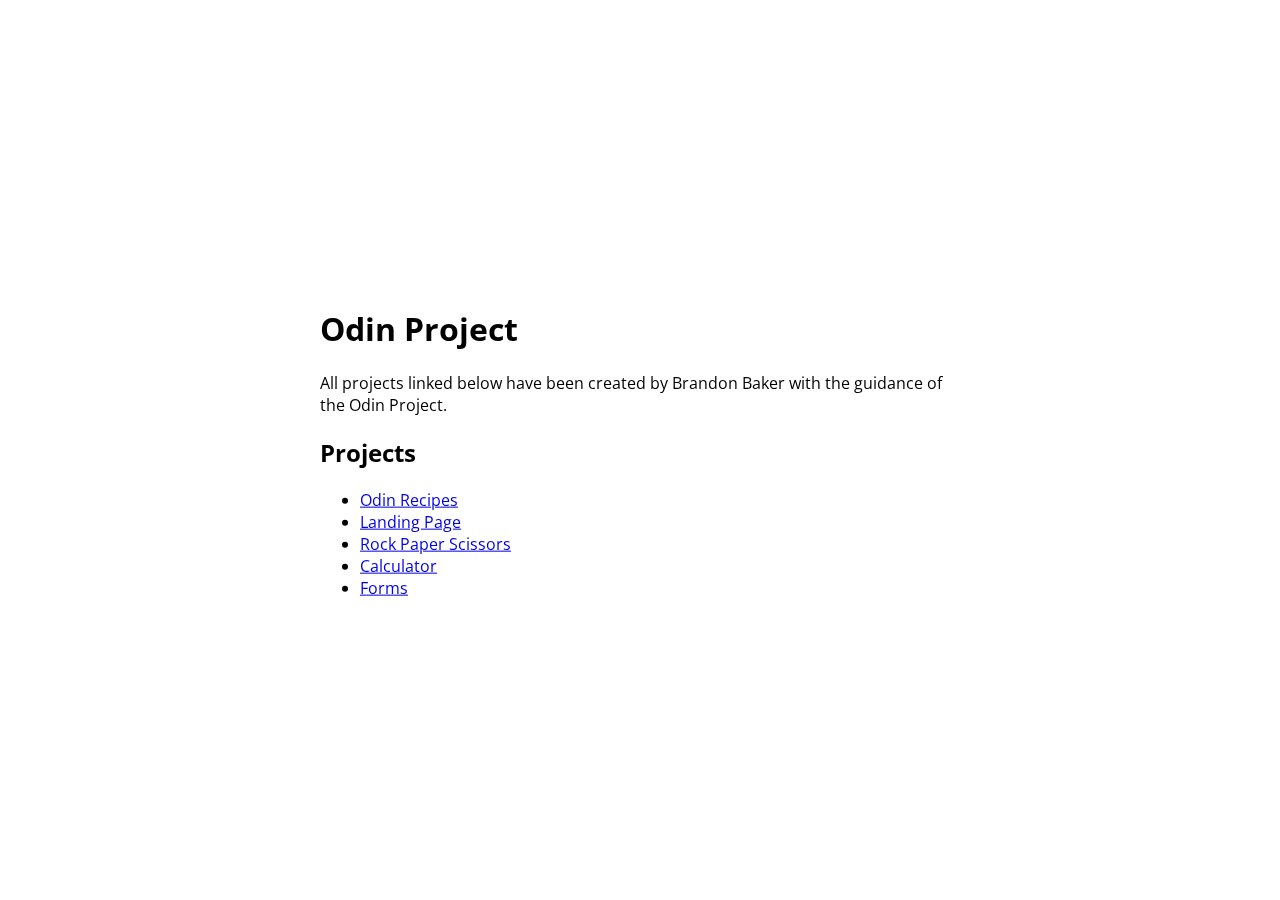
<file: index.html>
<!DOCTYPE html>
<html lang="en">

<head>
    <meta charset="UTF-8">
    <meta http-equiv="X-UA-Compatible" content="IE=edge">
    <meta name="viewport" content="width=device-width, initial-scale=1.0">
    <link rel="preconnect" href="https://fonts.gstatic.com" crossorigin>
    <link href="https://fonts.googleapis.com/css2?family=Open+Sans:wght@800&display=swap" rel="stylesheet">
    <link rel="stylesheet" href="./main-styles.css">
    <title>Odin Project</title>
</head>

<body>
    <div class="main-container">
        <h1>Odin Project</h1>
        <p>All projects linked below have been created by Brandon Baker with the guidance of the Odin Project.</p>

        <h2>Projects</h2>
        <ul>
            <li><a href="./odin-recipes/">Odin Recipes</a></li>
            <li><a href="./odin-landingpg/">Landing Page</a></li>
            <li><a href="./RPS.JS/">Rock Paper Scissors</a></li>
            <li><a href="./Calculator_app/Calc_index.html">Calculator</a></li>
            <li><a href="./sign-up-form/">Forms</a></li>
        </ul>
    </div>
</body>

</html>
</file>
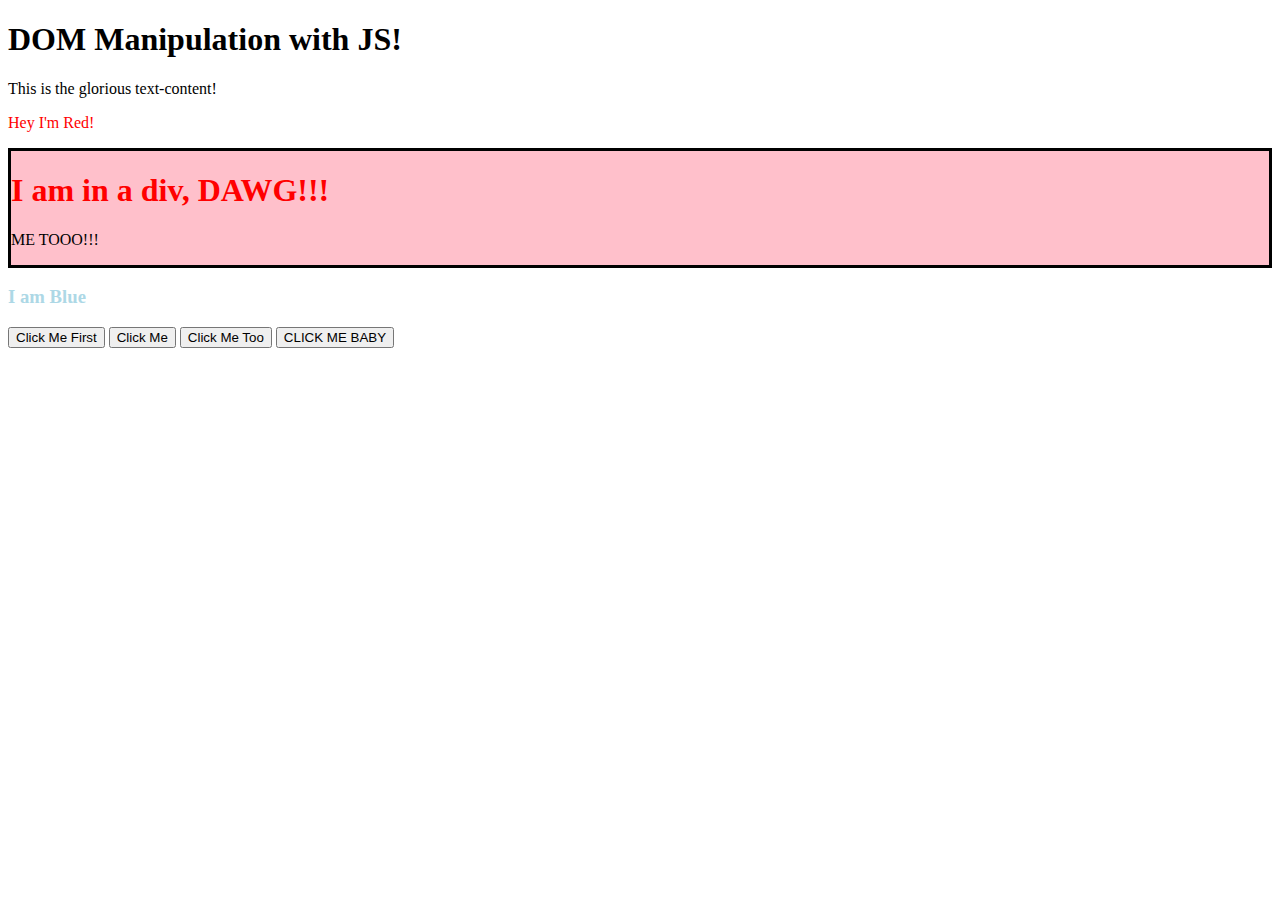
<file: DOM_Exe/index.html>
<!DOCTYPE html>
<html lang="en">
<head>
    <meta charset="UTF-8">
    <meta http-equiv="X-UA-Compatible" content="IE=edge">
    <meta name="viewport" content="width=device-width, initial-scale=1.0">
    <title>Document</title>
    <script src="./DOM.JS" defer></script>
</head>
<body>
    <h1>
        DOM Manipulation with JS!
    </h1>
    <div id="container"></div>
    <div id="test-container"></div>
    <button onclick="alert('Hello World')">Click Me First</button>
    <button id="btn2">Click Me</button>
    <button id="btn3">Click Me Too</button>
    <button onclick="alertFunction()">CLICK ME BABY</button>
</body>

</html>
</file>
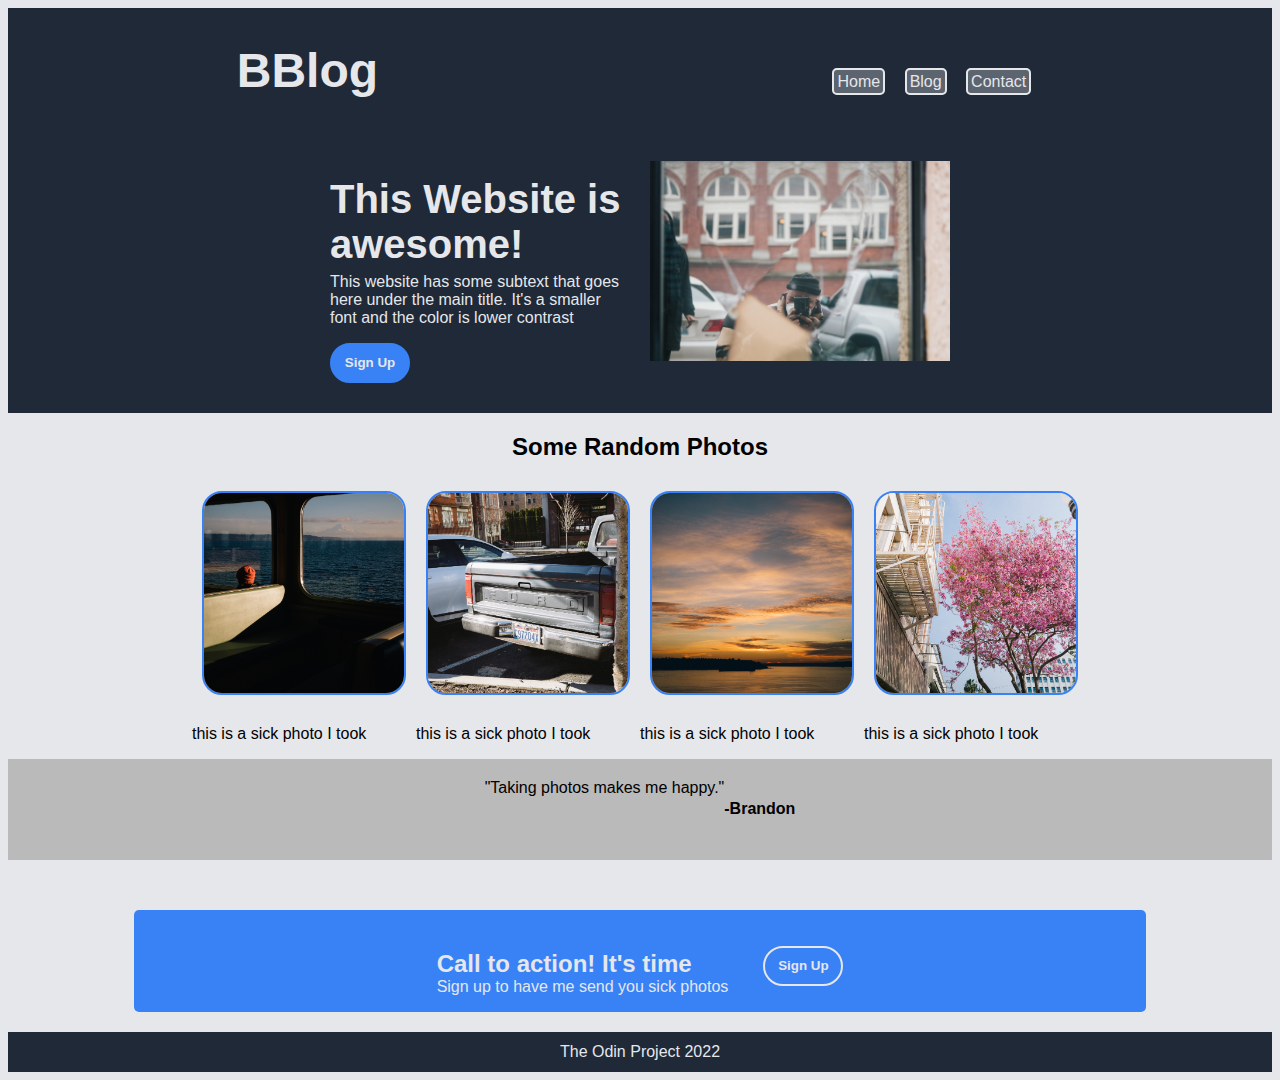
<file: odin-landingpg/index.html>
<!DOCTYPE html>
<html lang="en">
<head>
    <meta charset="UTF-8">
    <meta http-equiv="X-UA-Compatible" content="IE=edge">
    <meta name="viewport" content="width=device-width, initial-scale=1.0">
    <link rel="stylesheet" href="./styles.css">
    <title>Document</title>
</head>
<body>
 <div class="header">
    <div class="header-container">
        <div class="logo">
            <h1 class="hdr-logo">BBlog</h1>
        </div>
        <div class="Nav">
            <a class="hdr-link" href="#">Home</a>
            <a class="hdr-link" href="#">Blog</a>
            <a class="hdr-link" href="#">Contact</a>
        </div>
    </div>
 </div>

<div class="one">
    <div class="one-container">
        <div class="hero-rt">
            <h2 class="hero-ttl">This Website is awesome!</h2>
            <p class="hero-stmnt">This website has some subtext that goes here under the main title. It's a smaller font and the color is lower contrast</p>
            <button class="hero-btn">Sign Up</button>
        </div>
        <div class="hero-lf">
            <img class="hero-img" src="./images/L1008013.jpg" width="200px">
        </div>
    </div>
</div>

<div class="two">
    <div class="two-container">
        <div class="two-header">
            <h2 class="info">Some Random Photos</h2>
        </div>
        <div class="two-imgs">
            <div>
                <img class="info-img-1" src="./images/_R000367.jpg" width="200px">
                <p class="info-bit-1">this is a sick photo I took</p>
            </div>
            <div>
                <img class="info-img-2" src="./images/_R000696.jpg" width="200px">
                <p class="info-bit-2">this is a sick photo I took</p>
            </div>
            <div>
                <img class="info-img-3" src="./images/_R000388.jpg" width="200px">
                <p class="info-bit-3">this is a sick photo I took</p>
            </div>
            <div>
                <img class="info-img-4" src="./images/L1008301.jpg" width="200px">
                <p class="info-bit-4">this is a sick photo I took</p>
            </div>
        </div>
    </div>
</div>

<div class="three">
    <div class="three-container">
        <div class="qoute">
            "Taking photos makes me happy."
        </div>
        <div>
            <h4 class="qoute-spkr">-Brandon</h4>
        </div>
    </div>
</div>

<div class="four">
    <div class="four-container">
        <div class="call2act">
            <h5 class="c2a-ttl">Call to action! It's time</h5>
            <p class="c2a-txt">Sign up to have me send you sick photos</p>
        </div>
        <div class="four-button">
            <button class ="c2a-btn"> Sign Up</button>
        </div>
    </div>
</div>

<div class="footer">
    <div class="footer-container">
        <div class="footer-chld">The Odin Project 2022</div>
    </div>
</div>
</body>
</html>
</file>
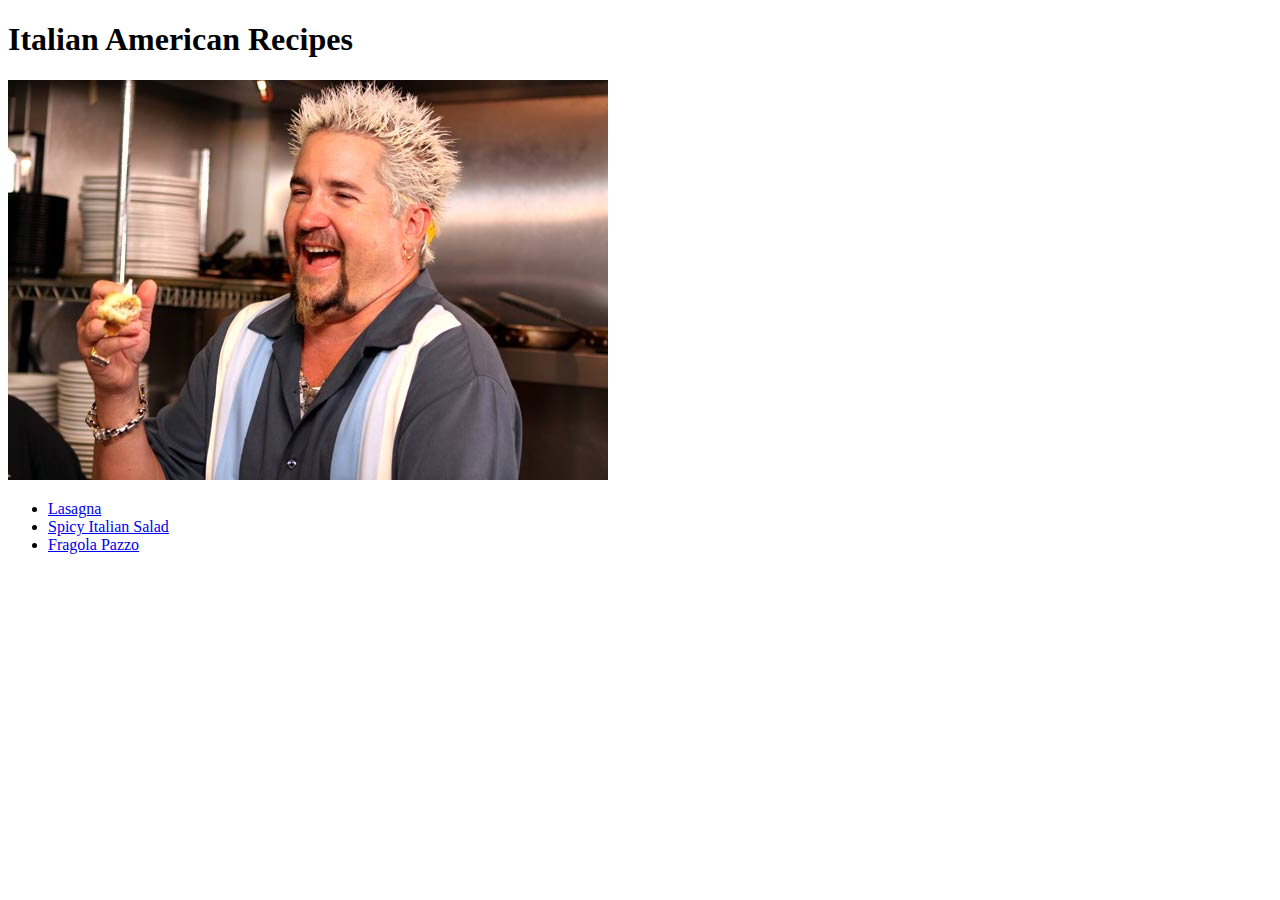
<file: odin-recipes/index.html>
<!DOCTYPE html>
<html lang="en">
<head>
    <meta charset="UTF-8">
    <meta http-equiv="X-UA-Compatible" content="IE=edge">
    <meta name="viewport" content="width=device-width, initial-scale=1.0">
    <title>Odin Recipes</title>
</head>
<body>
    <h1>Italian American Recipes</h1>
    <img src="./Photos/Guy.jpg" alt="THE GOAT GUY">
    <section>
        <ul>
            <li><a href="./lasagna.html">Lasagna</a></li>
            <li><a href="./spicy_italian_salad.html">Spicy Italian Salad</a></li>
            <li><a href="./fragola_pazzo.html">Fragola Pazzo</a></li>
        </ul>
    </section>
</body>
</html>
</file>
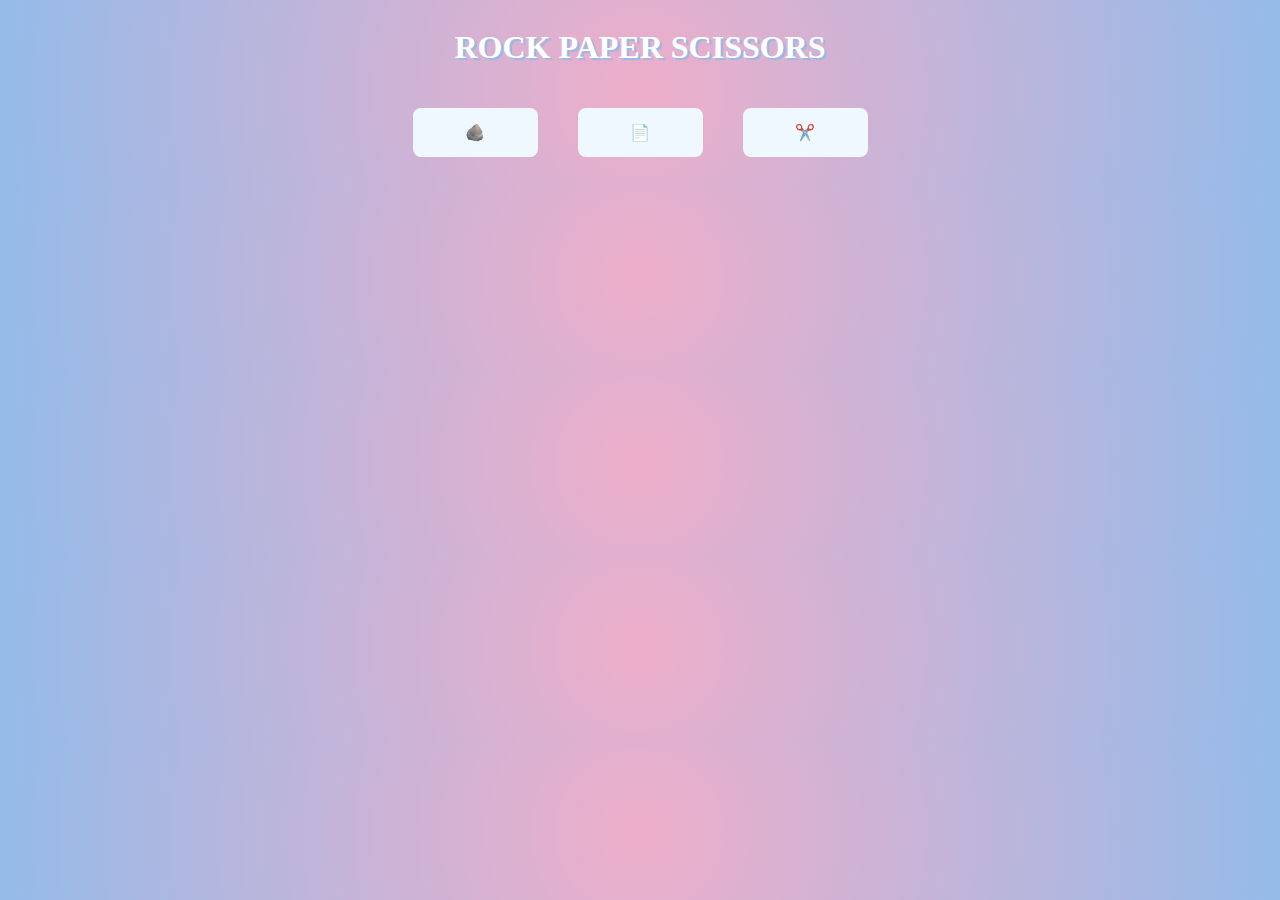
<file: RPS.JS/index.html>
<!DOCTYPE html>
<html lang="en">
<head>
    <meta charset="UTF-8">
    <meta http-equiv="X-UA-Compatible" content="IE=edge">
    <meta name="viewport" content="width=device-width, initial-scale=1.0">
    <link rel="stylesheet" href="./rps_styles.css">
    <title>RPS</title>
</head>
<body>
    <div class='title-container'>
        <h1>ROCK PAPER SCISSORS</h1>
    </div>
    <div class="headie-container">
   <div class="compSelct">
   </div>
    </div>
    <div class="results-container">
        <div class="gameResults"></div>
    </div>
    <div class="Btn-container">
        <button class="rock-btn" id="ROCK">🪨</button>
        <button class="paper-btn" id="PAPER">📄</button>
        <button class="scissors-btn" id="SCISSORS" >✂️</button>
    </div>
    <script src="./RPS.js"></script>
</body>
</html>
</file>
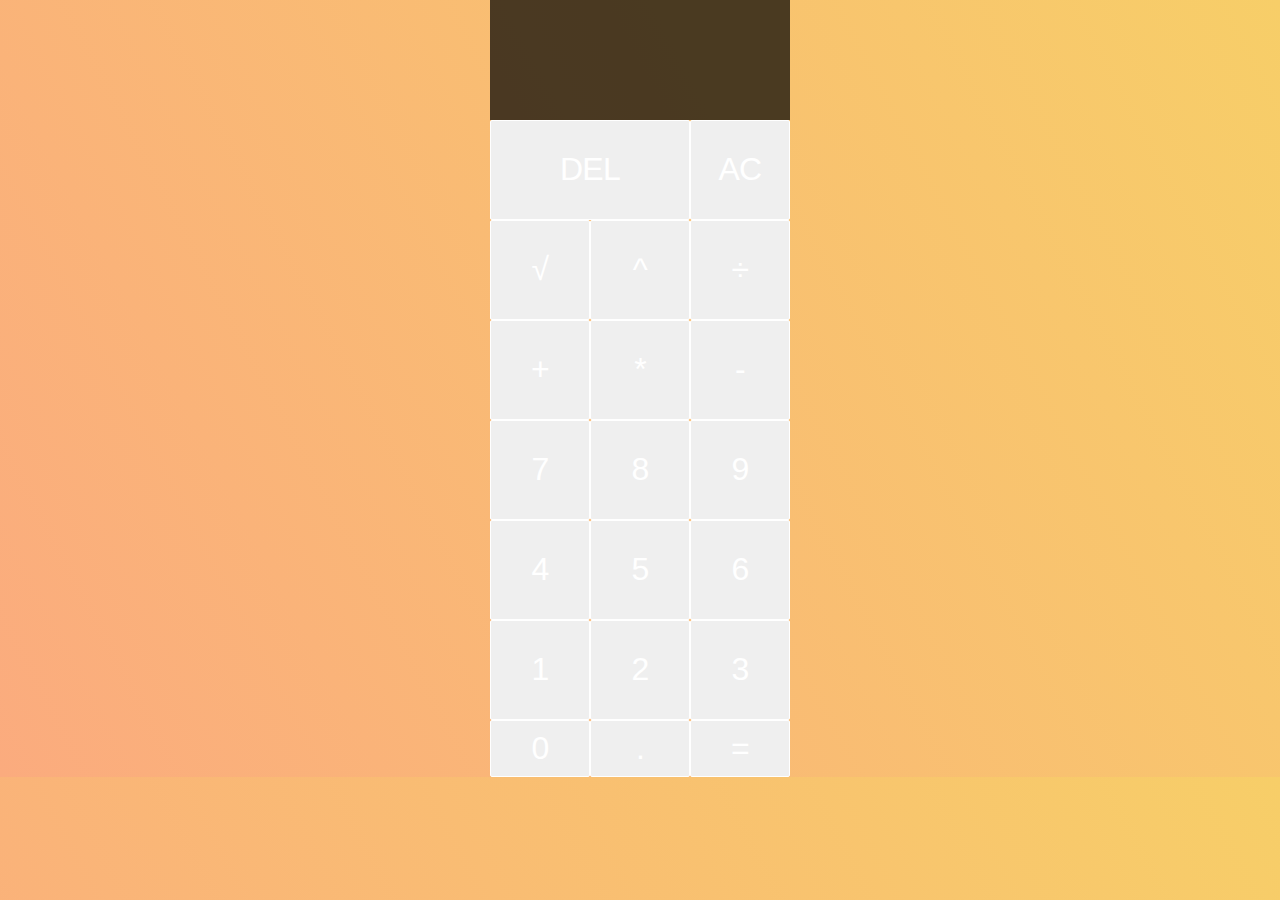
<file: Calculator_app/Calc_index.html>
<!DOCTYPE html>
<html lang="en">

<head>
    <meta charset="UTF-8">
    <meta http-equiv="X-UA-Compatible" content="IE=edge">
    <meta name="viewport" content="width=device-width, initial-scale=1.0">
    <link rel="stylesheet" href="./Calc_styles.css">
    <script src="./Calc_scripts.js" defer></script>
    <title>Calculate</title>
</head>

<body>
    <div class="calculator-body">
        <div class="output">
            <div data-previous-operand class="previous-operand"></div>
            <div data-current-operand class="current-operand"></div>
        </div>
        <button class='span-two' data-delete>DEL</button>
        <button data-all-clear>AC</button>
        <button data-operation>√</button>
        <button data-operation>^</button>
        <button data-operation>÷</button>
        <button data-operation>+</button>
        <button data-operation>*</button>
        <button data-operation>-</button>
        <button data-number>7</button>
        <button data-number>8</button>
        <button data-number>9</button>
        <button data-number>4</button>
        <button data-number>5</button>
        <button data-number>6</button>
        <button data-number>1</button>
        <button data-number>2</button>
        <button data-number>3</button>
        <button data-number >0</button>
        <button data-number>.</button>
        <button data-equals>=</button>

    </div>

</body>

</html>
</file>
<file: main-styles.css>
*{
    font-family: 'Open Sans', sans-serif;
    box-sizing: border-box;
}

body {
    padding: 0;
    margin: 0;
}

.main-container {
   
   position: fixed;
   top: 50%;
   left: 50%;
   /* bring your own prefixes */
   transform: translate(-50%, -50%);

}
a {
    
}
</file>
<file: odin-landingpg/styles.css>
body {
    font-family: Arial, Helvetica, sans-serif;
    background-color: #e5e7eb;
}

.header,
.one,
.two,
.three,
.four,
.footer
{
    
}


/*header*/
.header-container {
    background-color: #1f2937;
    color: #e5e7eb;
    display: flex;
    justify-content: space-around;
    flex-direction: row;
    align-items: baseline;
    padding-bottom: 0px;
}
/*Header Styles*/

.logo {
    font-weight: extra-bold;
    font-size: 24px;
    padding: 3px;
}
.hdr-link {
    all: unset;
    text-decoration: none;
    border: 2px solid #e5e7eb;
    padding: 3px;
    margin-right: 15px;
    border-radius: 5px;
    background-color: #e5e7eb4f ;
}

/*Hero container*/
.one-container {
    background-color: #1f2937;
    margin-top: -20px;
    display: flex;
    color: #e5e7eb;
    justify-content: center;
    align-items: center;
    height: 300px;
    
}

/*hero Styles*/

.hero-rt {
    width: 300px;
    padding: auto;
    margin-right: 20px;
}
.hero-ttl {
    font-size: 40px;
    margin-bottom: -10px;
}
.hero-btn {
    background-color: #3882f6;
    color: #e5e7eb;
    border: 2px solid #3882f6;
    height: 40px;
    width: 80px;
    border-radius: 20px;
    font-weight: bold;
}
.hero-img {
    height: 200px;
    width: 300px;
    object-fit: cover;
    padding: auto;
}

/*some random information slidev*/

.two-header{
    display: flex;
    justify-content: center;
}
.two-imgs {
    display: flex;
    flex-direction: row;
    justify-content: center;
}

.info-img-1,
.info-img-2,
.info-img-3,
.info-img-4{
    height: 200px;
    height: 200px;
    object-fit: cover;
    margin: 10px;
    border: 2px solid #3882f6;
    border-radius: 20px;
}

.info-img-3,
.info-img-4 {
    object-position: 100% 100%;
}

.info-bit-1,
.info-bit-2,
.info-bit-3,
.info-bit-4 {
    width: 200px; 

}

.three-container {
    background-color: #bababa;
    display: flex;
    justify-content: center;
    padding: 20px;
   
}
.qoute {
    font-style:  light italic;
}
.qoute-spkr{
    align-: flex-start;
}

.four{
    display: flex;
    justify-content: center;
    margin-top: 50px;
    margin-bottom: 20px;
}
.four-container {
    background-color: #3882f6;
    color:#e5e7eb;
    display: flex;
    align-items: center;
    justify-content: center;
    width: 80%;
    border-radius: 5px;
}

.call2act {
    margin-right: 25px;
}
.c2a-ttl {
    font-size: 24px;
    margin-bottom: 0%;
}
.c2a-txt {
    margin-top: 0%;
}

.four-button {
margin-left: 10px;
display: flex;
justify-content: center;
}

.c2a-btn {
    background-color: #3882f6;
    color: #e5e7eb;
    border: 2px solid #e5e7eb;
    height: 40px;
    width: 80px;
    border-radius: 20px;
    font-weight: bold;
    margin-top: 10px;
}

.footer-container {
    background-color:#1f2937;
    height: 40px;
    color: #e5e7eb;
    display: flex;
    justify-content: center;
}

.footer-chld {
    align-self: center;
}
</file>
<file: RPS.JS/rps_styles.css>
body {
    background: #eeaeca;
    background: radial-gradient(circle, rgba(238,174,202,1) 0%, rgba(148,187,233,1) 100%);
    font-family: 'Abril Fatface';

}
.title-container {
    color: white;
    text-shadow: 2px 2px rgba(148,187,233,1);
    display: flex;
    justify-content: center;

}
.headie-container{
    color: white;
    border: solid 2 white;
    display: flex;
    justify-content: center;
}

.results-container{
    color: white;
    display: flex;
    justify-content: center;
}

.Btn-container {
    display: flex;
    justify-content: center;
}

.rock-btn, 
.paper-btn, 
.scissors-btn {
    font-family: 'Abril Fatface';
    background-color: aliceblue;
    border: none;
    width: 125px;
    border-radius: 8px;
    color: #eeaeca;
    padding: 15px 32px;
    text-align: center;
    text-decoration: none;
    margin: 20px;
    /* display: inline-block; */
    font-size: 16px;

}
</file>
<file: Calculator_app/Calc_styles.css>
*,
*::before,
*::after {
  box-sizing: border-box;
  font-family: "SF Pro Text", "SF Pro Icons", "AOS Icons", "Helvetica Neue", Helvetica, Arial, sans-serif;
}

body {
  margin: 0;
  padding: 0;
  background-color: #FBAB7E;
  background-image: linear-gradient(62deg, #FBAB7E 0%, #F7CE68 100%);

}

.calculator-body {
  display: grid;
  justify-content: center;
  align-content: center;
  min-height: 50vh;
  padding: auto;
  grid-template-columns: repeat(3, 100px);
  grid-template-rows: minmax(120px, auto) repeat(6, 100px);
  border-radius: 10px;
  
}

.calculator-body>button {
  cursor: pointer;
  background-color: rbga(255, 255, 255, 0.3);
  border: 1px solid #FFFFFF;
  border-radius: 2px;
  box-sizing: border-box;
  color: #FFFFFF;
  direction: ltr;
  display: block;
  font-size: 2rem;
  font-weight: 400;
  letter-spacing: -.022em;
  line-height: 1.47059;
  min-width: 30px;
  /* overflow: visible; */
  padding: 4px 15px;
  text-align: center;
  vertical-align: baseline;
  /* user-select: none; */
  -webkit-user-select: none;
  touch-action: manipulation;
  white-space: nowrap;

}

.calculator-body>button:hover {
  background-color: #a9a9a9;
}

.span-two {
  grid-column: span 2;
}

.output {
  grid-column: 1/ -1;
  background-color: rgba(0, 0, 0, .7);
  display: flex;
  align-items: flex-end;
  justify-content: space-around;
  flex-direction: column;
  padding: 10px;
  word-wrap: break-word;
  word-break: break-all;
}

.output .previous-operand {
  color: rgba(255, 255, 255, 0.75);
  font-size: 1.5rem;
}

.output .current-operand {
  box-sizing: border-box;
  color: white;
  font-size: 2.5rem;
}
</file>
